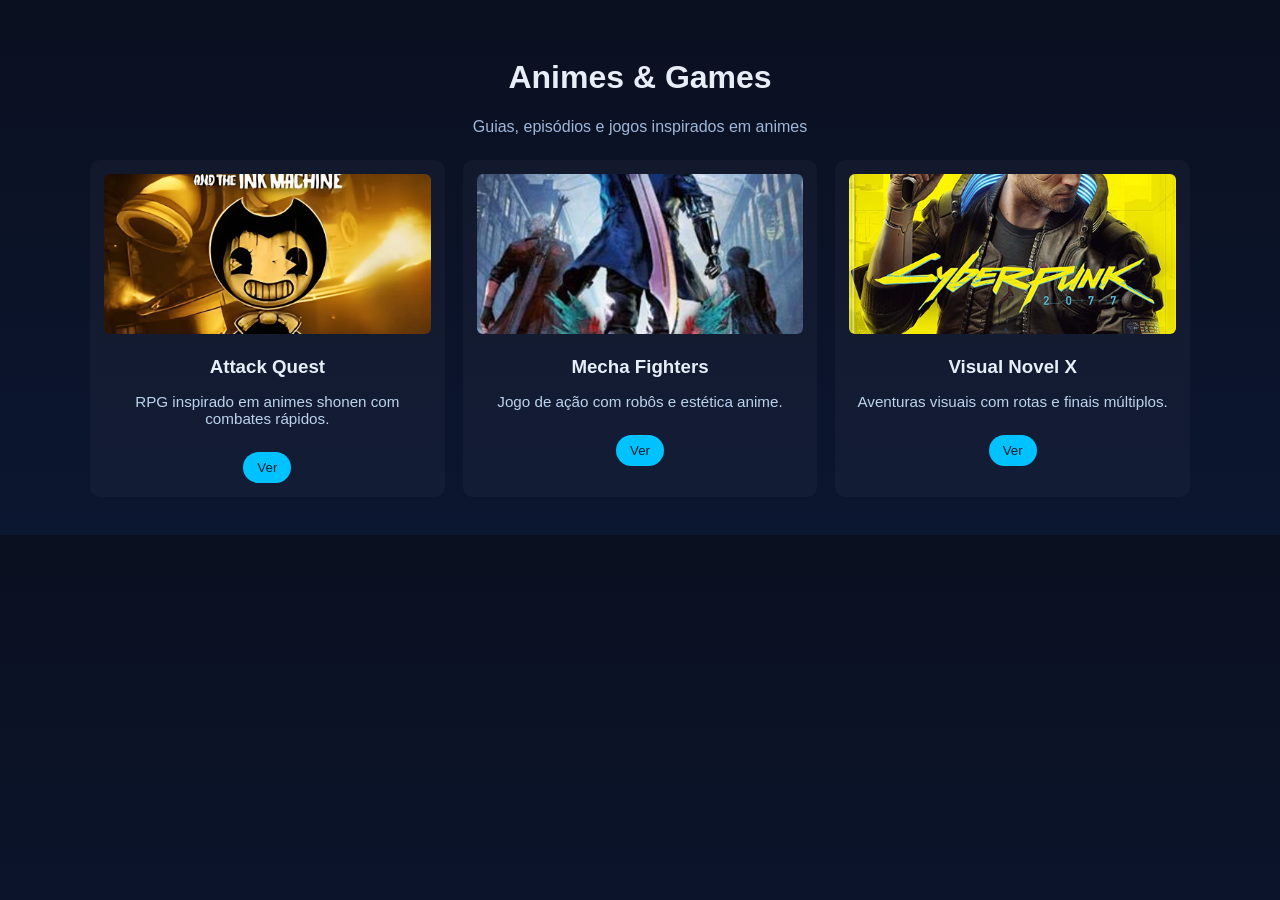
<file: html/animes.html>
<!DOCTYPE html>
<html lang="pt-br">
<head>
    <meta charset="UTF-8">
    <meta name="viewport" content="width=device-width, initial-scale=1.0">
    <title>Animes</title>
    <link rel="stylesheet" href="../css/animes.css">
</head>
<body>
    <header class="site-header">
        <h1>Animes & Games</h1>
        <p class="subtitle">Guias, episódios e jogos inspirados em animes</p>
    </header>

    <main class="container">
        <section class="grid">

            <article class="card">
                <img src="../img/1779124930871.jpg" alt="Capa"/>
                <h3>Attack Quest</h3>
                <p>RPG inspirado em animes shonen com combates rápidos.</p>
                <button>Ver</button>
            </article>

            <article class="card">
                <img src="../img/Devil_May_Cry_5.jpg" alt="Capa"/>
                <h3>Mecha Fighters</h3>
                <p>Jogo de ação com robôs e estética anime.</p>
                <button>Ver</button>
            </article>

            <article class="card">
                <img src="../img/Cyberpunk_2077_capa.png" alt="Capa"/>
                <h3>Visual Novel X</h3>
                <p>Aventuras visuais com rotas e finais múltiplos.</p>
                <button>Ver</button>
            </article>
        </section>
    </main>
</body>
</html>
</file>
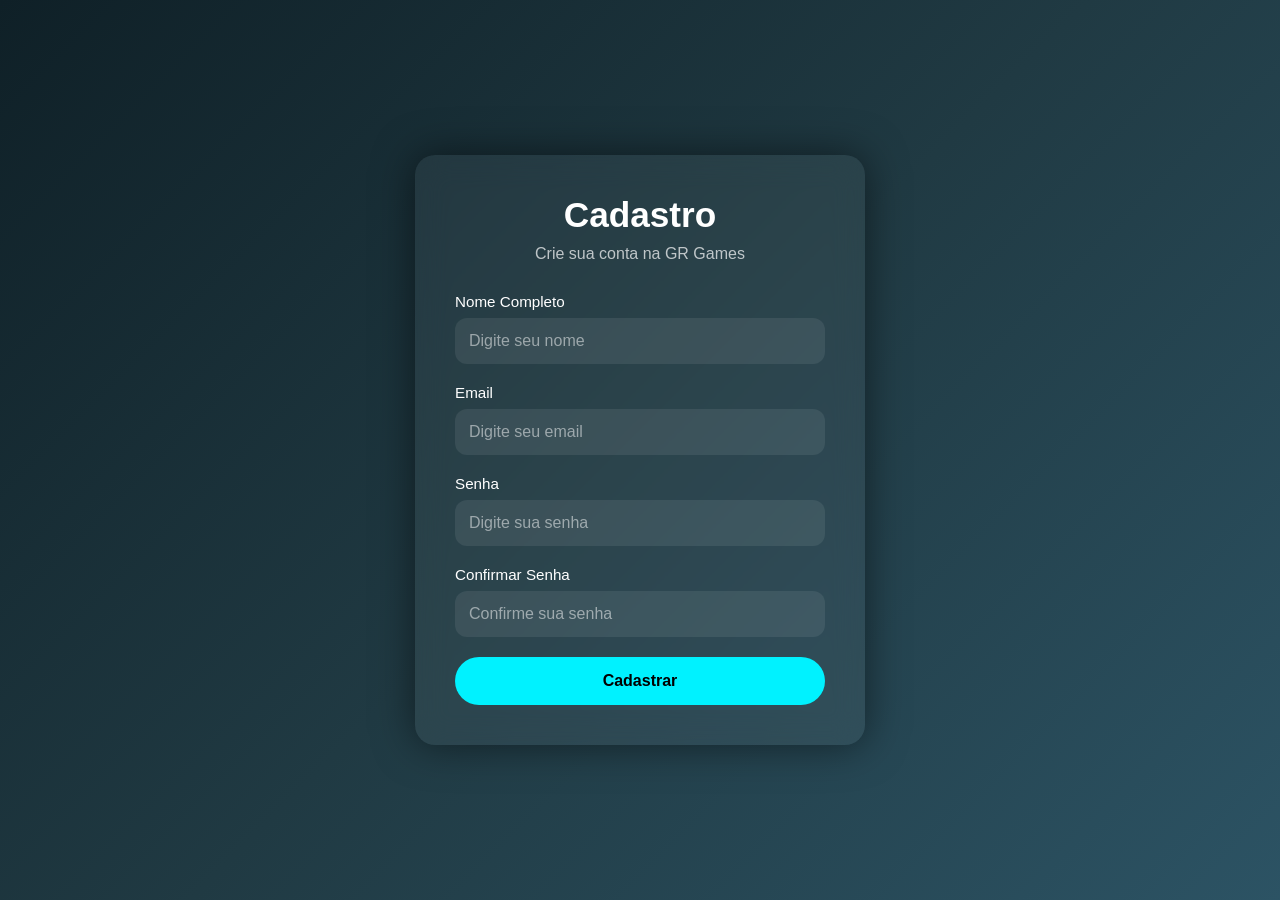
<file: html/cadastro.html>
<!DOCTYPE html>
<html lang="pt-br">
<head>
    <meta charset="UTF-8">
    <meta name="viewport" content="width=device-width, initial-scale=1.0">
    <title>Cadastro - GR Games</title>

    <link rel="stylesheet" href="../css/cadastro.css">
</head>
<body>

    <div class="container">

        <div class="form-box">

            <h1>Cadastro</h1>

            <p>Crie sua conta na GR Games</p>

            <form>

                <div class="input-group">
                    <label>Nome Completo</label>
                    <input type="text" placeholder="Digite seu nome">
                </div>

                <div class="input-group">
                    <label>Email</label>
                    <input type="email" placeholder="Digite seu email">
                </div>

                <div class="input-group">
                    <label>Senha</label>
                    <input type="password" placeholder="Digite sua senha">
                </div>

                <div class="input-group">
                    <label>Confirmar Senha</label>
                    <input type="password" placeholder="Confirme sua senha">
                </div>

                <button type="submit">Cadastrar</button>

            </form>

        </div>

    </div>

</body>
</html>
</file>
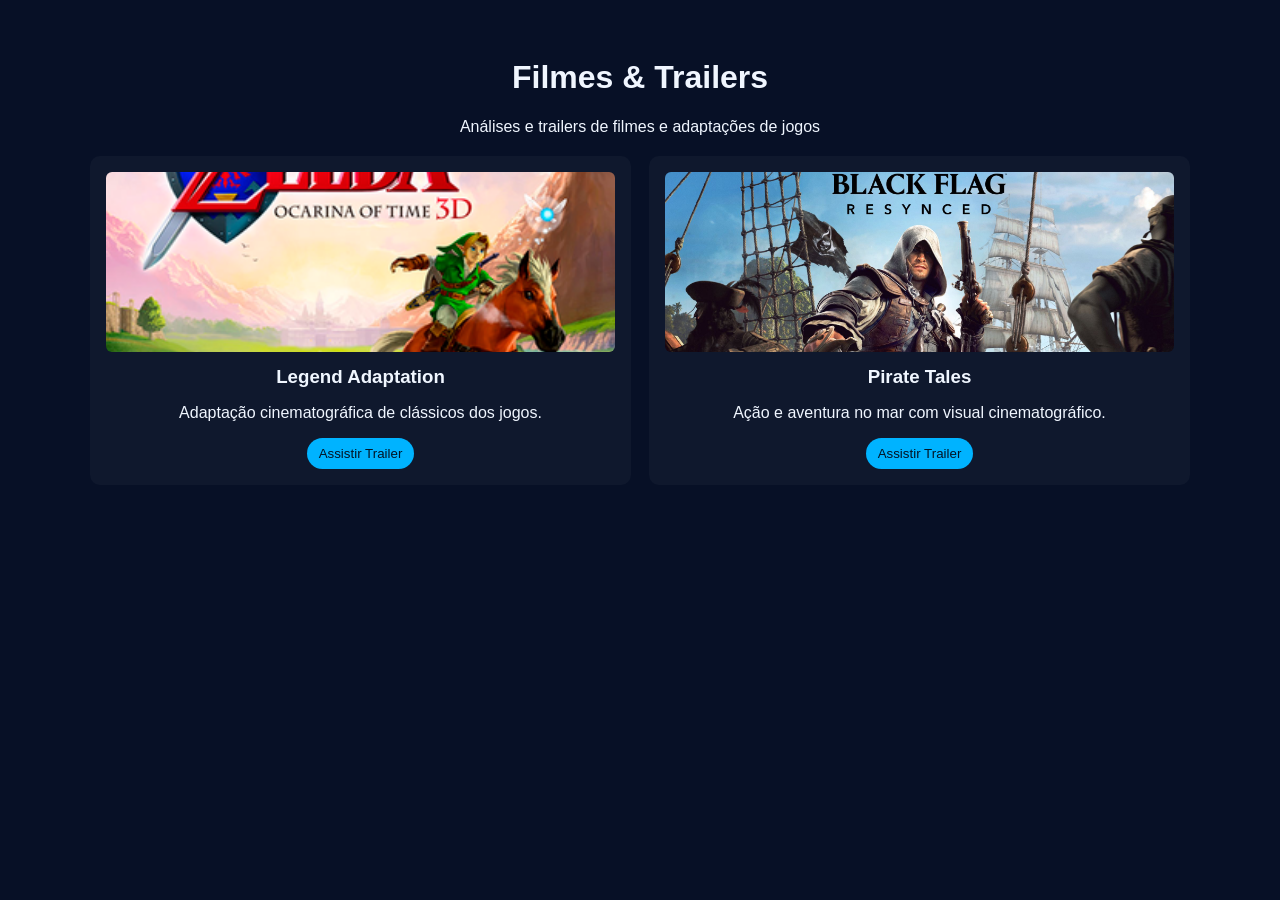
<file: html/filmes.html>
<!DOCTYPE html>
<html lang="pt-br">
<head>
	<meta charset="UTF-8">
	<meta name="viewport" content="width=device-width, initial-scale=1.0">
	<title>Filmes</title>
	<link rel="stylesheet" href="../css/filmes.css">
</head>
<body>
	<header class="site-header">
		<h1>Filmes & Trailers</h1>
		<p class="subtitle">Análises e trailers de filmes e adaptações de jogos</p>
	</header>

	<main class="container">
		<section class="grid">
			<article class="card">
				<img src="../img/The_Legend_of_Zelda_Ocarina_of_Time_3D_arte_de_capa_Europa.png" alt="Capa"/>
				<h3>Legend Adaptation</h3>
				<p>Adaptação cinematográfica de clássicos dos jogos.</p>
				<button>Assistir Trailer</button>
			</article>

			<article class="card">
				<img src="../img/Black-Flag-Resynced-Hero-a9bd62678b4308b1dd92.jpg" alt="Capa"/>
				<h3>Pirate Tales</h3>
				<p>Ação e aventura no mar com visual cinematográfico.</p>
				<button>Assistir Trailer</button>
			</article>
		</section>
	</main>
</body>
</html>
</file>
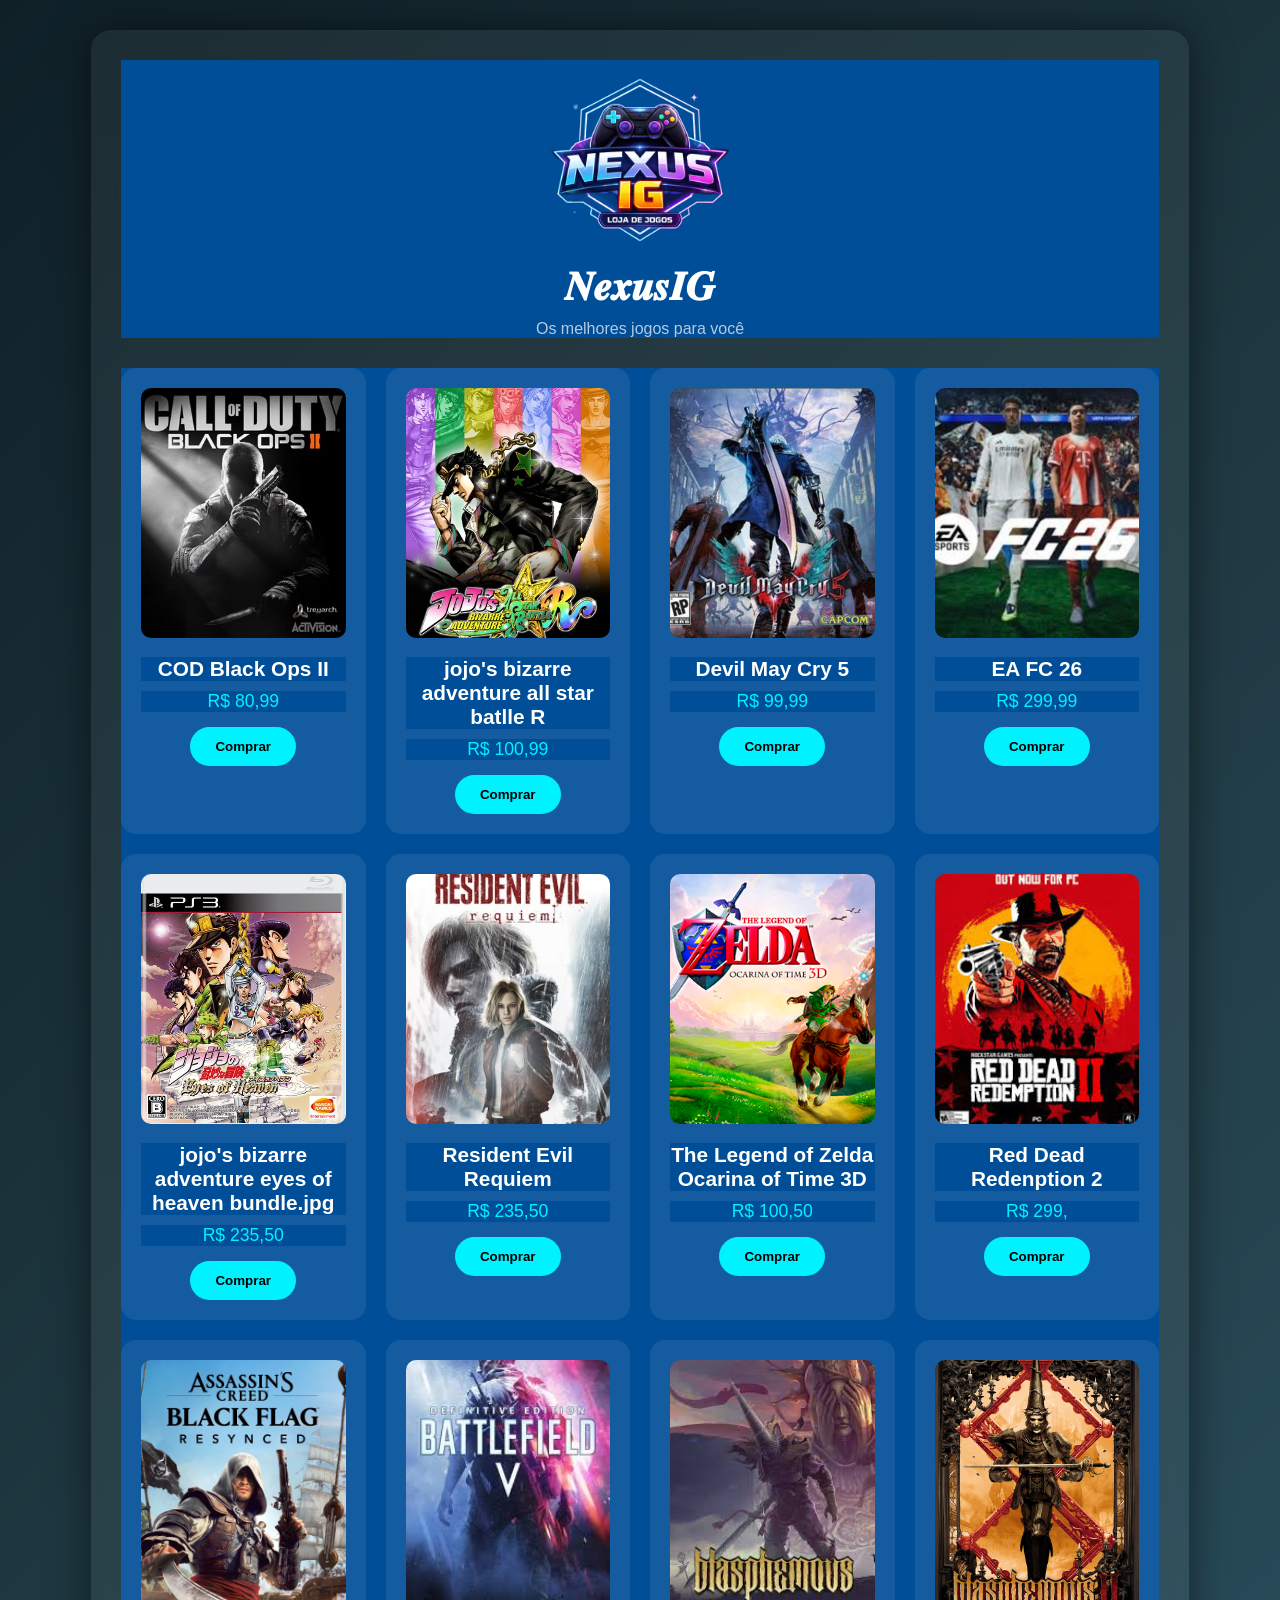
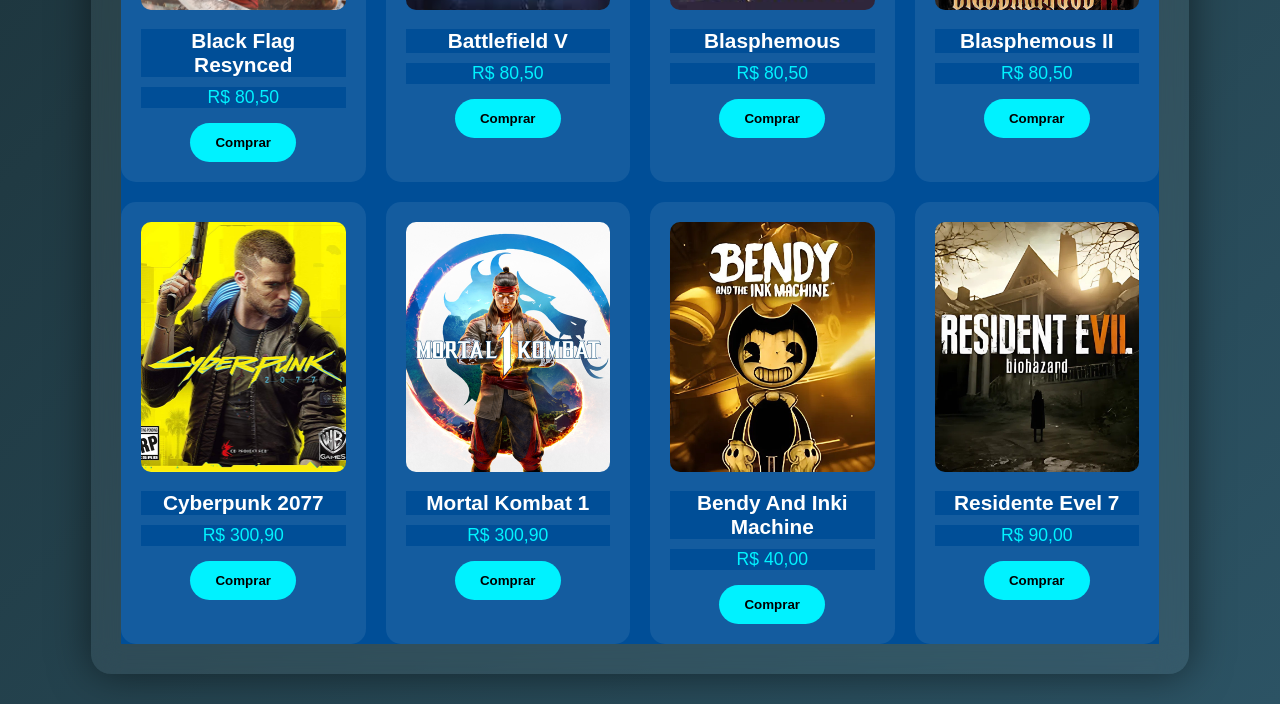
<file: html/loja.html>
<!DOCTYPE html>
<html lang="pt-br">

<head>
    <meta charset="UTF-8">
    <meta name="viewport" content="width=device-width, initial-scale=1.0">
    <title>GR Games</title>

    <link rel="stylesheet" href="../css/loja.css">
</head>

<body>

    <div class="container">

        <header>
            <img src="../img/logo.png" alt="COD Black Ops II" width="200px">
            <h1>𝑵𝒆𝒙𝒖𝒔𝑰𝑮</h1>
            <p>Os melhores jogos para você</p>
        </header>

        <main>

            <section class="produtos">

                <div class="card">
                    <img src="../img/Black_ops_2_cover.jpg" alt="COD Black Ops II">

                    <h3>COD Black Ops II</h3>

                    <p>R$ 80,99</p>

                    <button>Comprar</button>
                </div>


                <div class="card">
                    <img src="../img/jojos_bizarre_adventure_all_star_batlle_R.jpg"
                        alt="jojo's bizarre adventure all star batlle R">

                    <h3>jojo's bizarre adventure all star batlle R</h3>

                    <p>R$ 100,99</p>

                    <button>Comprar</button>
                </div>


                <div class="card">
                    <img src="../img/Devil_May_Cry_5.jpg" alt="Devil May Cry 5">

                    <h3>Devil May Cry 5</h3>

                    <p>R$ 99,99</p>

                    <button>Comprar</button>
                </div>


                <div class="card">
                    <img src="../img/FC_26.jpg" alt="EA FC 26">

                    <h3>EA FC 26</h3>

                    <p>R$ 299,99</p>

                    <button>Comprar</button>
                </div>


                <div class="card">
                    <img src="../img/jojos_bizarre_adventure_eyes_of_heaven_bundle.jpg"
                        alt="jojo's bizarre adventure eyes of heaven bundle">

                    <h3>jojo's bizarre adventure eyes of heaven bundle.jpg</h3>

                    <p>R$ 235,50</p>

                    <button>Comprar</button>
                </div>
                <div class="card">
                    <img src="../img/Resident_Evil_Requiem_Cover_Art.jpg"
                        alt="Resident Evil Requiem">

                    <h3>Resident Evil Requiem</h3>

                    <p>R$ 235,50</p>

                    <button>Comprar</button>
                </div>



                <div class="card">
                    <img src="../img/The_Legend_of_Zelda_Ocarina_of_Time_3D_arte_de_capa_Europa.png"
                        alt="The Legend of Zelda Ocarina of Time 3D">

                    <h3>The Legend of Zelda Ocarina of Time 3D</h3>

                    <p>R$ 100,50</p>

                    <button>Comprar</button>
                </div>

                <div class="card">
                    <img src="../img/red_dead_redenption2.jpg"
                        alt="Red Dead Redenption 2">

                    <h3>Red Dead Redenption 2</h3>

                    <p>R$ 299,</p>

                    <button>Comprar</button>
                </div>
                
                <div class="card">
                    <img src="../img/Black-Flag-Resynced-Hero-a9bd62678b4308b1dd92.jpg"
                        alt="Black Flag Resynced">

                    <h3>Black Flag Resynced</h3>

                    <p>R$ 80,50</p>

                    <button>Comprar</button>
                </div>

                <div class="card">
                    <img src="../img/Battlefield_V.jpg"
                        alt="Battlefield V">

                    <h3>Battlefield V</h3>

                    <p>R$ 80,50</p>

                    <button>Comprar</button>
                </div>

                 <div class="card">
                    <img src="../img/Blasphemous_1.jpg"
                        alt="Blasphemous">

                    <h3>Blasphemous</h3>

                    <p>R$ 80,50</p>

                    <button>Comprar</button>
                </div>

                <div class="card">
                    <img src="../img/e08e406b1da61d9d083327d3ca56fd11.png"
                        alt="Blasphemous II">

                    <h3>Blasphemous II</h3>

                    <p>R$ 80,50</p>

                    <button>Comprar</button>
                </div>

                 <div class="card">
                    <img src="../img/Cyberpunk_2077_capa.png"
                        alt="Cyberpunk 2077">

                    <h3>Cyberpunk 2077</h3>

                    <p>R$ 300,90</p>

                    <button>Comprar</button>
                </div>

                <div class="card">
                    <img src="../img/Mortal_Kombat_1_PS5_capa_digital.png"
                        alt="Mortal Kombat 1">

                    <h3>Mortal Kombat 1</h3>

                    <p>R$ 300,90</p>

                    <button>Comprar</button>
                </div>

                <div class="card">
                    <img src="../img/1779124930871.jpg"
                        alt="Bendy And Inki Machine">

                    <h3>Bendy And Inki Machine</h3>

                    <p>R$ 40,00</p>

                    <button>Comprar</button>
                </div>

                <div class="card">
                    <img src="../img/1779124915140.jpg"
                        alt="Residente Evel 7">

                    <h3>Residente Evel 7</h3>

                    <p>R$ 90,00</p>

                    <button>Comprar</button>
                </div>



            </section>

        </main>

    </div>

</body>

</html>
</file>
<file: css/animes.css>
/* Estilos básicos para a página de Animes */
*{
	box-sizing: border-box;
}

body{
	font-family: 'Segoe UI', Tahoma, Geneva, Verdana, sans-serif;
	background: linear-gradient(180deg,#0b1020,#0b1630);
	color: #e6eef8;
	padding: 30px;
}

.site-header{
	text-align: center;
	margin-bottom: 24px;
}
.site-header .subtitle{
	color: #9fb7d9;
}

.container{max-width:1100px;margin:0 auto}
.grid{
	display:grid;
	grid-template-columns:repeat(auto-fit,minmax(220px,1fr));
	gap:18px;
}
.card{
	background:rgba(255,255,255,0.03);
	padding:14px;border-radius:10px;text-align:center;
}
.card img{width:100%;height:160px;object-fit:cover;border-radius:6px;margin-bottom:10px}
.card h3{margin:8px 0}
.card p{font-size:0.95rem;color:#bcd3ee}
.card button{margin-top:10px;padding:8px 14px;border-radius:999px;border:none;background:#00c2ff;color:#042033;cursor:pointer}
.card button:hover{transform:translateY(-3px)}
</file>
<file: css/cadastro.css>
*{
    margin: 0;
    padding: 0;
    box-sizing: border-box;
    font-family: Arial, sans-serif;
}

body{
    min-height: 100vh;

    background: linear-gradient(135deg, #0f2027, #203a43, #2c5364);

    display: flex;
    justify-content: center;
    align-items: center;

    padding: 20px;
}

.container{
    width: 100%;
    max-width: 450px;
}

.form-box{
    background: rgba(255,255,255,0.05);

    backdrop-filter: blur(15px);

    border-radius: 20px;

    padding: 40px;

    box-shadow: 0 0 40px rgba(0,0,0,0.5);

    color: white;
}

.form-box h1{
    text-align: center;

    margin-bottom: 10px;

    font-size: 2.2rem;
}

.form-box p{
    text-align: center;

    opacity: 0.7;

    margin-bottom: 30px;
}

.input-group{
    margin-bottom: 20px;
}

.input-group label{
    display: block;

    margin-bottom: 8px;

    font-size: 0.95rem;
}

.input-group input{
    width: 100%;

    padding: 14px;

    border: none;

    border-radius: 12px;

    outline: none;

    background: rgba(255,255,255,0.08);

    color: white;

    font-size: 1rem;

    transition: 0.3s;
}

.input-group input::placeholder{
    color: rgba(255,255,255,0.5);
}

.input-group input:focus{
    border: 1px solid #00f2ff;

    box-shadow: 0 0 10px #00f2ff;
}

button{
    width: 100%;

    padding: 15px;

    border: none;

    border-radius: 50px;

    background: #00f2ff;

    color: black;

    font-size: 1rem;

    font-weight: bold;

    cursor: pointer;

    transition: 0.3s;
}

button:hover{
    transform: scale(1.03);

    box-shadow: 0 0 20px #00f2ff;
}
</file>
<file: css/filmes.css>
/* Estilos para a página de Filmes */
*{box-sizing:border-box}
body{font-family:Verdana, Geneva, Tahoma, sans-serif;background:#071026;color:#f0f6ff;padding:30px}
.site-header{text-align:center;margin-bottom:20px}
.container{max-width:1100px;margin:0 auto}
.grid{display:grid;grid-template-columns:repeat(auto-fit,minmax(240px,1fr));gap:18px}
.card{background:rgba(255,255,255,0.03);padding:16px;border-radius:10px;text-align:center}
.card img{width:100%;height:180px;object-fit:cover;border-radius:6px}
.card h3{margin:10px 0}
.card button{padding:8px 12px;border-radius:999px;border:none;background:#00b3ff;color:#021425;cursor:pointer}
</file>
<file: css/loja.css>
*{
    background-color: rgb(0, 78, 151);
    margin: 0;
    padding: 0;
    box-sizing: border-box;
    font-family: Arial, sans-serif;
}

body{
    min-height: 100vh;
    background: linear-gradient(135deg, #0f2027, #203a43, #2c5364);

    display: flex;
    justify-content: center;
    align-items: center;

    color: white;
    padding: 30px;
}

.container{
    width: 90%;
    max-width: 1200px;

    padding: 30px;

    border-radius: 20px;

    background: rgba(255,255,255,0.05);

    backdrop-filter: blur(15px);

    box-shadow: 0 0 40px rgba(0,0,0,0.5);
}

header{
    text-align: center;
    margin-bottom: 30px;
}

header h1{
    font-size: 2.5rem;
    margin-bottom: 10px;
}

header p{
    opacity: 0.7;
}


/* CARDS LADO A LADO */
.produtos{
    display: grid;

    grid-template-columns: repeat(auto-fit, minmax(220px, 1fr));

    gap: 20px;
}


.card{
    background: rgba(255,255,255,0.08);

    border-radius: 15px;

    padding: 20px;

    text-align: center;

    transition: 0.3s;

    position: relative;

    overflow: hidden;
}


.card::before{
    content: "";

    position: absolute;

    width: 100%;
    height: 100%;

    top: 0;
    left: -100%;

    background: linear-gradient(
        120deg,
        transparent,
        rgba(255,255,255,0.2),
        transparent
    );

    transition: 0.5s;
}

.card:hover::before{
    left: 100%;
}

.card:hover{
    transform: translateY(-10px) scale(1.03);

    box-shadow: 0 10px 25px rgba(0,0,0,0.6);
}


.card img{
    width: 100%;
    height: 250px;

    object-fit: cover;

    border-radius: 10px;

    margin-bottom: 15px;
}


.card h3{
    margin-bottom: 10px;

    font-size: 1.3rem;
}


.card p{
    margin-bottom: 15px;

    font-size: 1.1rem;

    color: #00f2ff;
}


.card button{
    padding: 12px 25px;

    border: none;

    border-radius: 30px;

    background: #00f2ff;

    color: black;

    font-weight: bold;

    cursor: pointer;

    transition: 0.3s;
}

.card button:hover{
    transform: scale(1.05);

    box-shadow: 0 0 15px #00f2ff;
}
</file>
